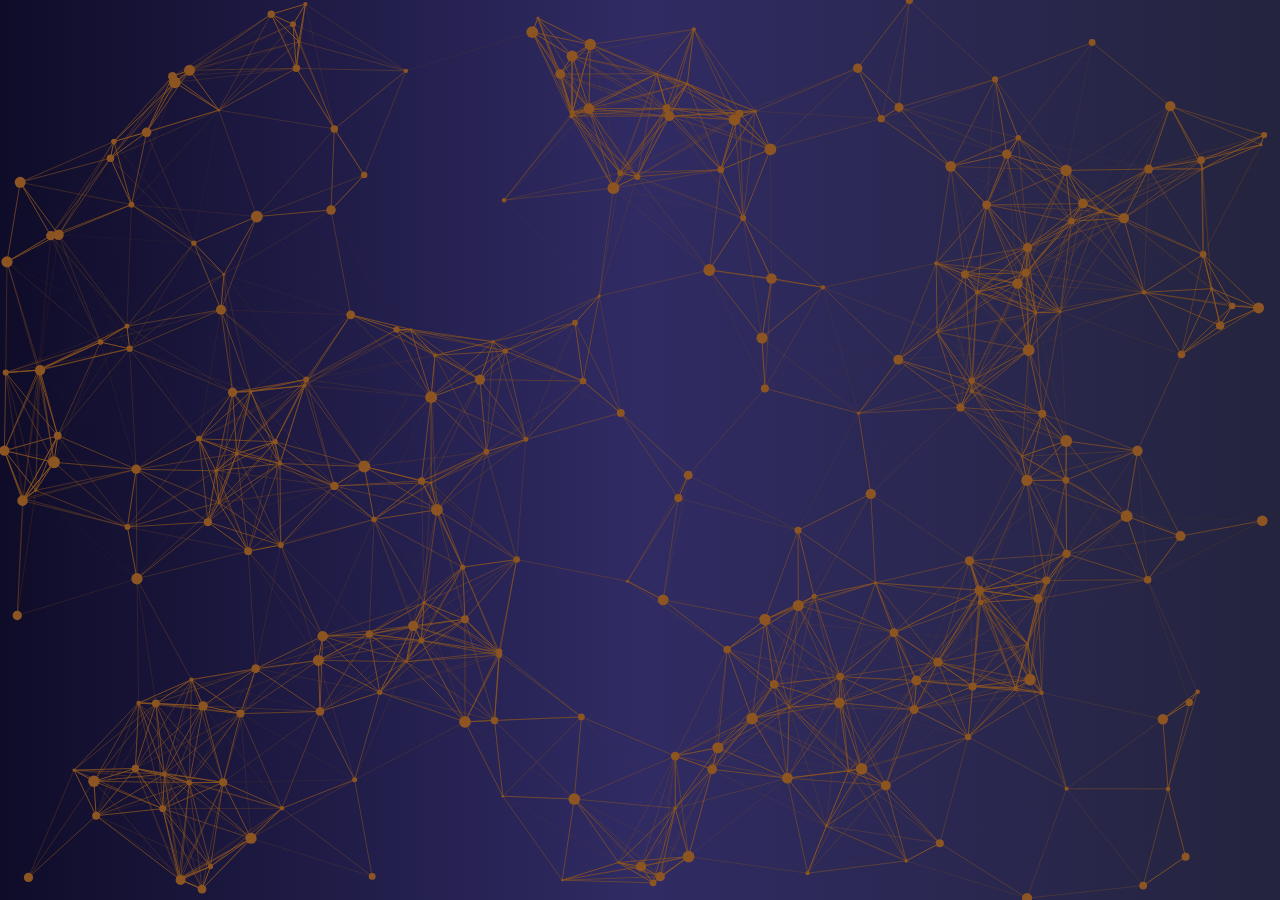
<file: project2.html>
<!DOCTYPE html>
<html lang="en">
<head>
    <meta charset="UTF-8">
    <meta name="viewport" content="width=device-width, initial-scale=1.0">
    <title>Document</title>
    <link rel="stylesheet" href="project2.css">
</head>
<body>
    <canvas id="canvas1"></canvas>


    <script src="project2.js"></script>
</body>
</html>
</file>
<file: project2.css>
*{
    margin: 0;
    padding: 0;
    box-sizing: border-box;
}

#canvas1 {
    position: absolute;
    top: 0;
    left: 0;
    width: 100%;
    height: 100%;
    background: linear-gradient(to right, #0f0c29, #302b63, #24243e);
}
</file>
